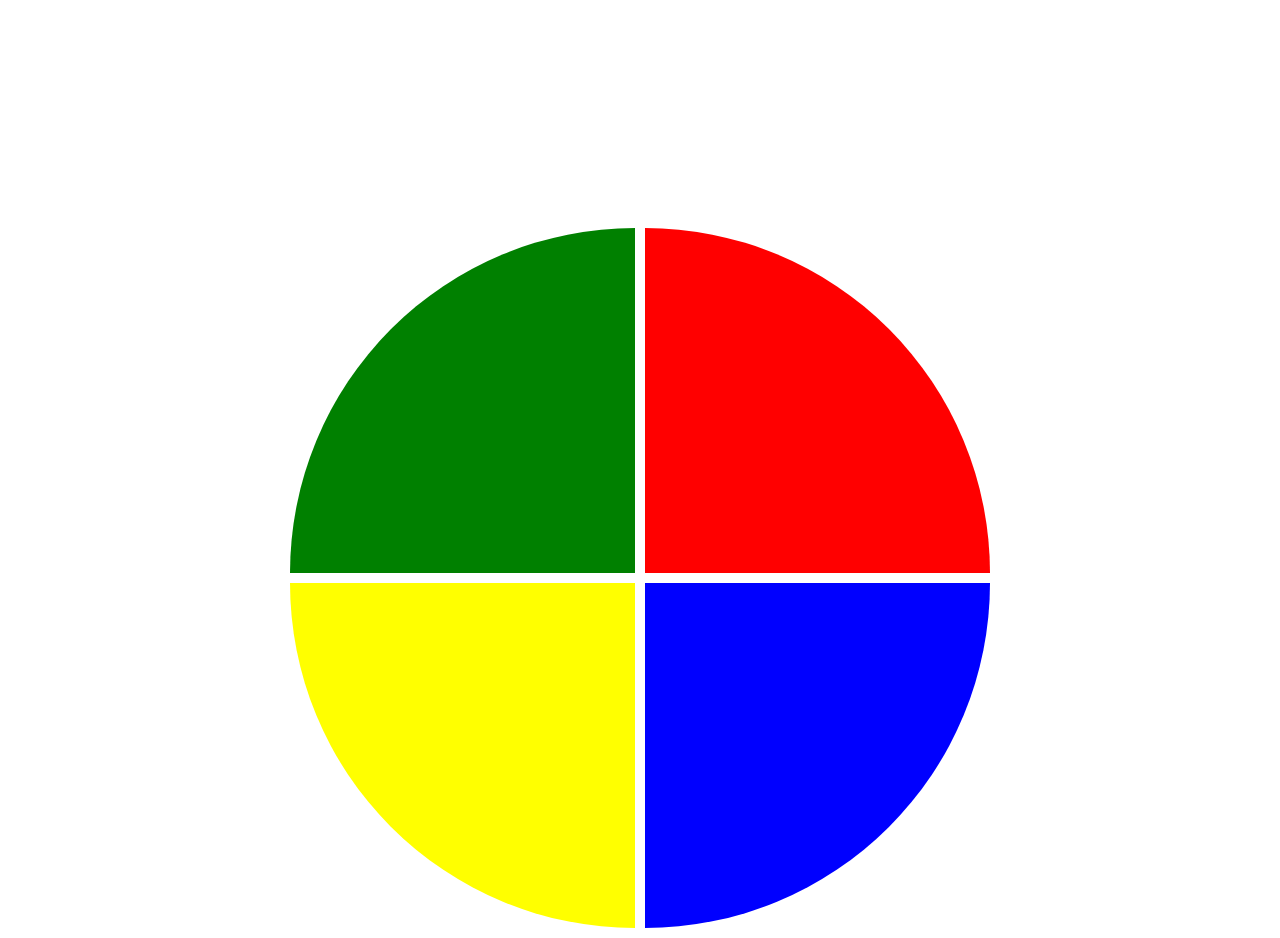
<file: Genius Game/index.html>
<!DOCTYPE html>
<html lang="pt-br">
<head>
  <meta charset="UTF-8">
  <meta name="viewport" content="width=device-width, initial-scale=1.0">
  <meta http-equiv="X-UA-Compatible" content="ie=edge">
  <title>GeniusJS</title>
  <link rel="stylesheet" href="style.css">
  <script defer src="script.js"></script>
</head>
<body>
  <div>
    <div id="genius">
      <div id="azul"></div>
      <div id="amarelo"></div>
      <div id="vermelho"></div>
      <div id="verde"></div>
    </div>
  </div>
</body>
</html>
</file>
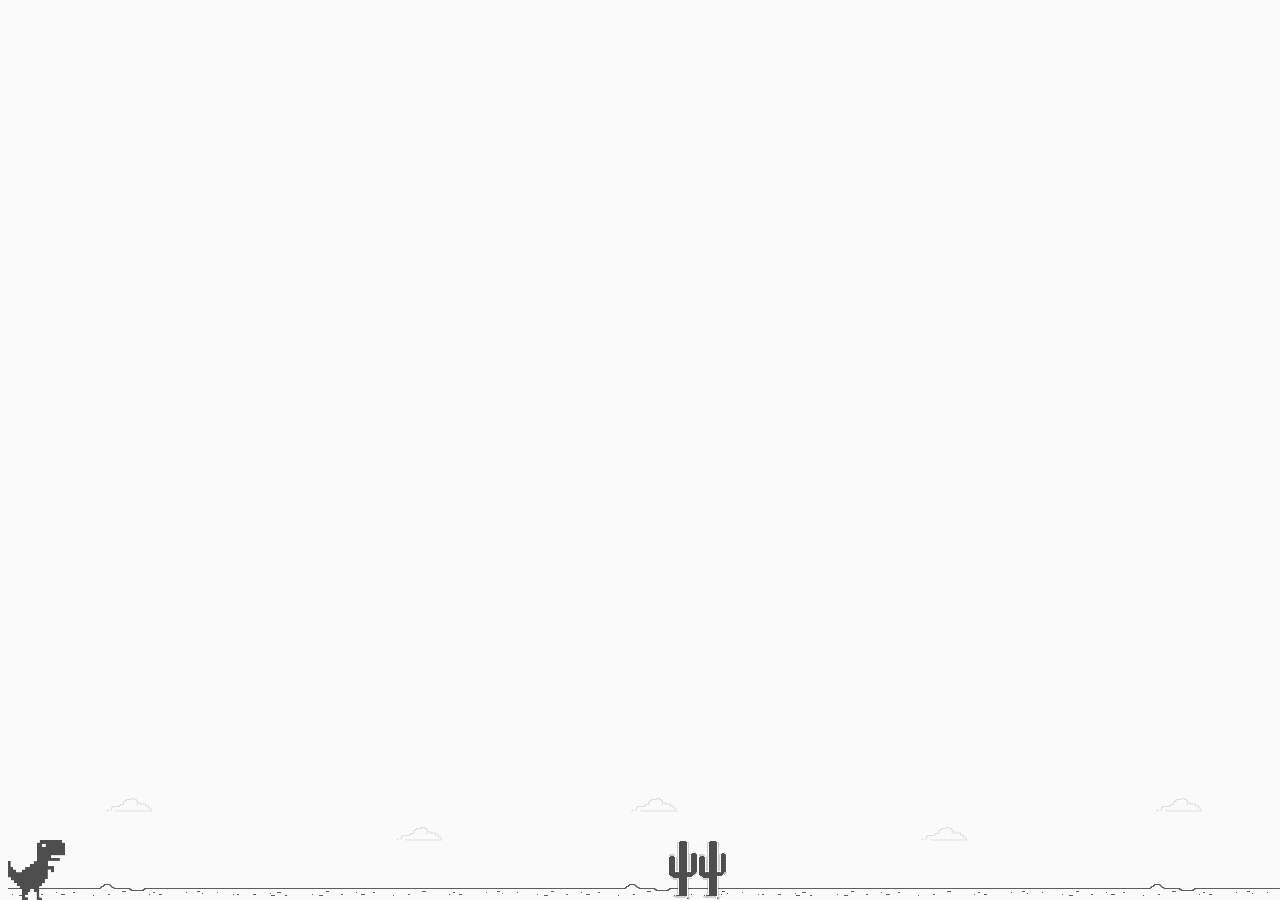
<file: Google Dino Game/index.html>
<!DOCTYPE html>
<html lang="pt-br">
<head>
  <meta charset="UTF-8">
  <title>Google Dino Game</title>
  <link rel="stylesheet" href="style.css"></link>
  <script src="script.js" charset="UTF-8" defer></script>
</head>
<body>
  <div class="background">
    <div class="dino"></div>
  </div>
</body>
</html>
</file>
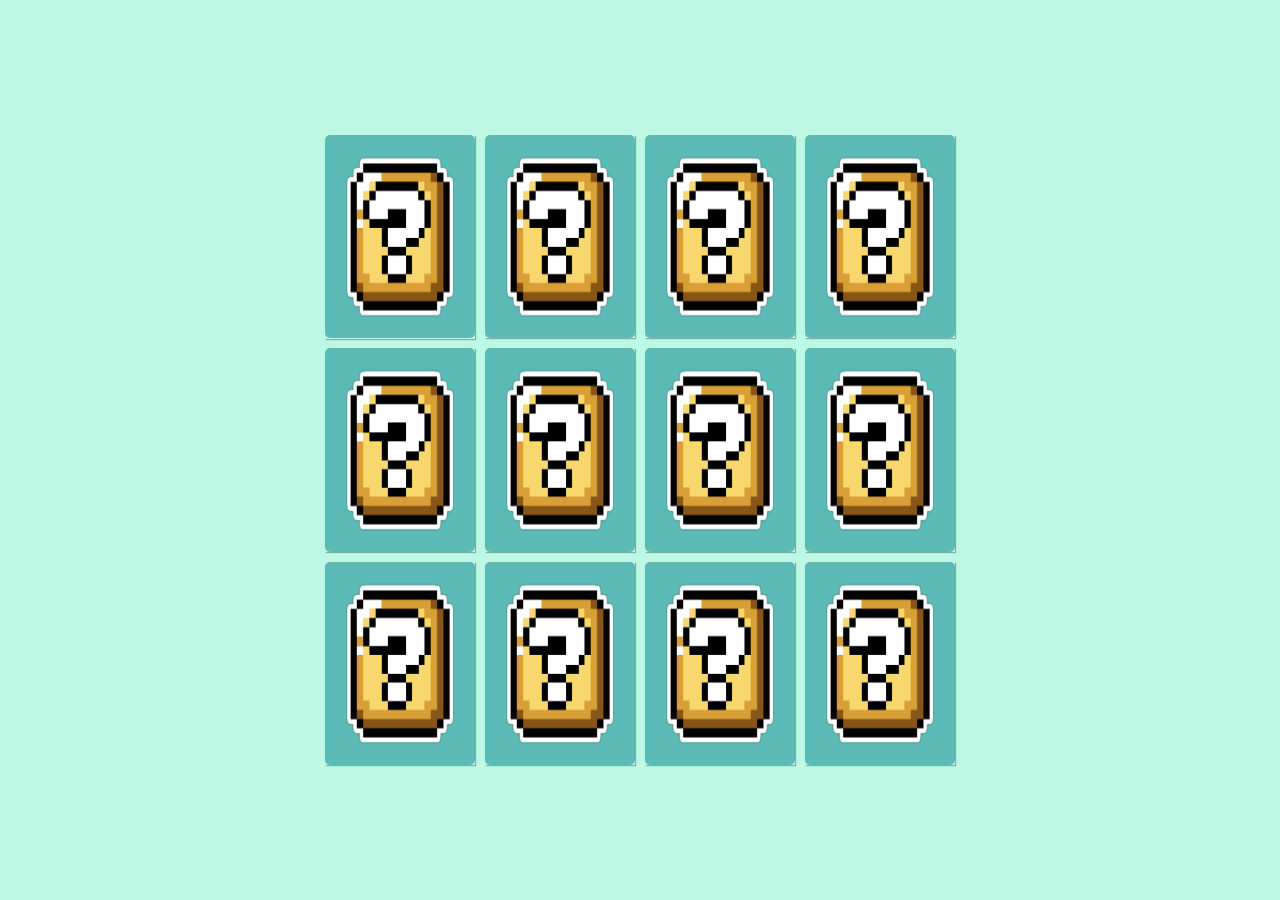
<file: Jogo da memória/index.html>
<!DOCTYPE html>
<html lang="en">
<head>
    <meta charset="UTF-8">
    <meta name="viewport" content="width=device-width, initial-scale=1.0">
    <link rel="stylesheet" href="./style.css">
    <title>Jogo da memória</title>
</head>
<body>
    <main class="memory-game">
        <div class="card" data-card="bowser">
            <img class="card-front" src="./img/bowser.jpg" alt="Face da carta">
            <img class="card-back" src="./img/box.png" alt="Verso da carta">
        </div>
        <div class="card" data-card="luigi">
            <img class="card-front" src="./img/luigi.png" alt="Face da carta">
            <img class="card-back" src="./img/box.png" alt="Verso da carta">
        </div>
        <div class="card" data-card="mario">
            <img class="card-front" src="./img/mario.png" alt="Face da carta">
            <img class="card-back" src="./img/box.png" alt="Verso da carta">
        </div>
        <div class="card" data-card="peach">
            <img class="card-front" src="./img/peach.png" alt="Face da carta">
            <img class="card-back" src="./img/box.png" alt="Verso da carta">
        </div>
        <div class="card" data-card="toad">
            <img class="card-front" src="./img/toad.png" alt="Face da carta">
            <img class="card-back" src="./img/box.png" alt="Verso da carta">
        </div>
        <div class="card" data-card="yoshi">
            <img class="card-front" src="./img/yoshi.png" alt="Face da carta">
            <img class="card-back" src="./img/box.png" alt="Verso da carta">
        </div>
        <div class="card" data-card="bowser">
            <img class="card-front" src="./img/bowser.jpg" alt="Face da carta">
            <img class="card-back" src="./img/box.png" alt="Verso da carta">
        </div>
        <div class="card" data-card="luigi">
            <img class="card-front" src="./img/luigi.png" alt="Face da carta">
            <img class="card-back" src="./img/box.png" alt="Verso da carta">
        </div>
        <div class="card" data-card="mario">
            <img class="card-front" src="./img/mario.png" alt="Face da carta">
            <img class="card-back" src="./img/box.png" alt="Verso da carta">
        </div>
        <div class="card" data-card="peach">
            <img class="card-front" src="./img/peach.png" alt="Face da carta">
            <img class="card-back" src="./img/box.png" alt="Verso da carta">
        </div>
        <div class="card" data-card="toad">
            <img class="card-front" src="./img/toad.png" alt="Face da carta">
            <img class="card-back" src="./img/box.png" alt="Verso da carta">
        </div>
        <div class="card" data-card="yoshi">
            <img class="card-front" src="./img/yoshi.png" alt="Face da carta">
            <img class="card-back" src="./img/box.png" alt="Verso da carta">
        </div>
    </main>
    <script src="./script.js"></script>
</body>
</html>
</file>
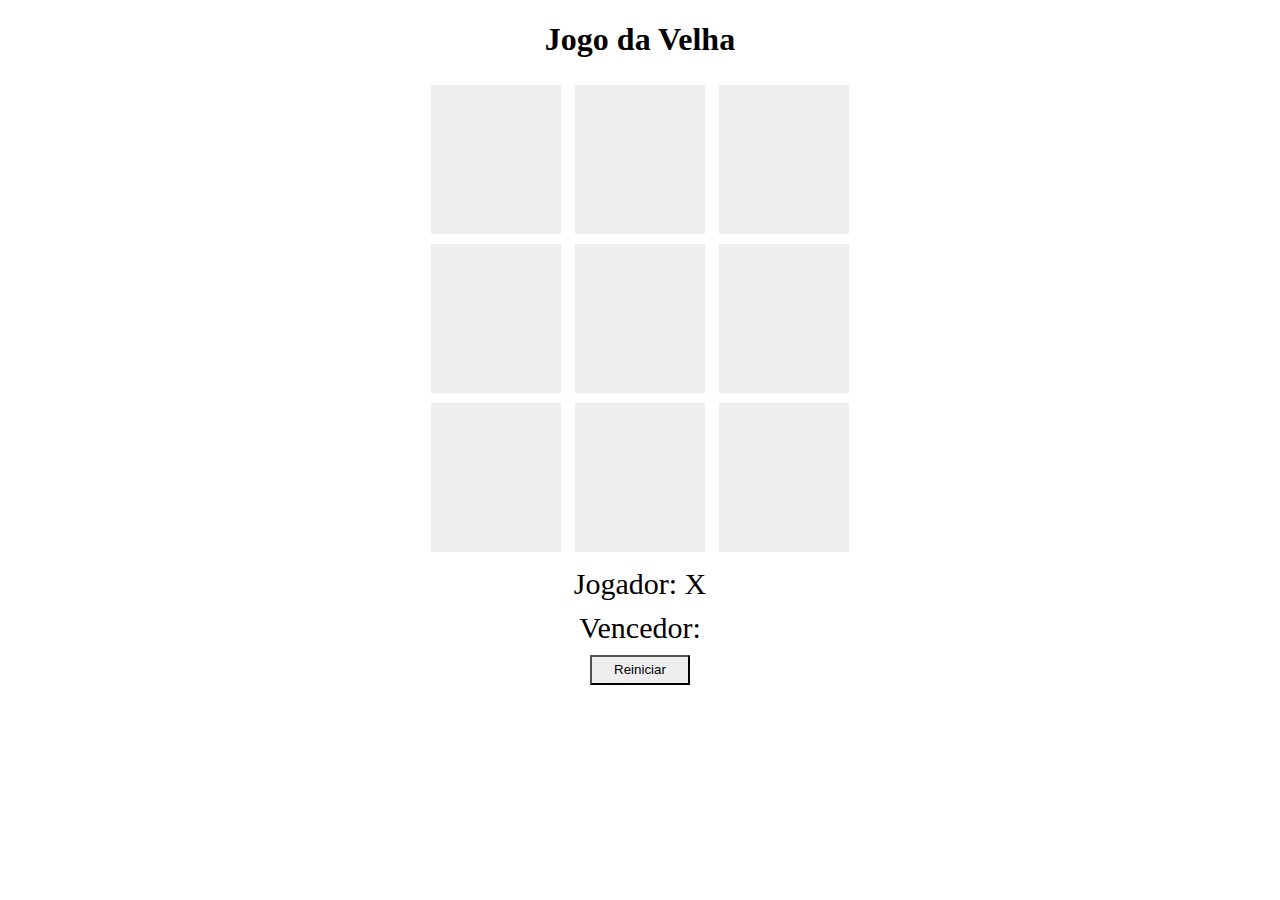
<file: Jogo da velha/index.html>
<!DOCTYPE html>
<html lang="pt-br">

<head>
    <title>
        Jogo da velha
    </title>
    <meta charset="UTF-8">
    <link rel="stylesheet" href="style.css">
</head>

<body>

<h1>
    Jogo da Velha
</h1>

<div>
    <div id="1" class="quadrado" onclick="escolherQuadrado(this.id)">-</div>
    <div id="2" class="quadrado" onclick="escolherQuadrado(this.id)">-</div>
    <div id="3" class="quadrado" onclick="escolherQuadrado(this.id)">-</div>
</div>

<div>
    <div id="4" class="quadrado" onclick="escolherQuadrado(this.id)">-</div>
    <div id="5" class="quadrado" onclick="escolherQuadrado(this.id)">-</div>
    <div id="6" class="quadrado" onclick="escolherQuadrado(this.id)">-</div>
</div>

<div>
    <div id="7" class="quadrado" onclick="escolherQuadrado(this.id)">-</div>
    <div id="8" class="quadrado" onclick="escolherQuadrado(this.id)">-</div>
    <div id="9" class="quadrado" onclick="escolherQuadrado(this.id)">-</div>
</div>

<div class="jogador">
    <label>
        Jogador:
    </label>
    <label id="jogador-selecionado">

    </label>
</div>

<div class="vencedor">
    <label>
        Vencedor:
    </label>
    <label id="vencedor-selecionado">

    </label>
</div>

<div>
    <button onclick="reiniciar()">
        Reiniciar
    </button>
</div>

</body>

<script src="script.js"></script>

</html>
</file>
<file: Genius Game/style.css>
body {
    margin: 0;
    background-image: url("https://cdn.pixabay.com/photo/2017/02/14/09/02/wood-2065366_960_720.jpg");
    background-size: cover;
  }
  
  body>div:first-child {
    height: 100vh;
    width: 100vw;
    
    display: flex;
    justify-content: center;
    align-items: center;
  }
  
  #genius {
    display: grid;
    grid-template-areas: 'verde vermelho'
    'amarelo azul';
    grid-gap: 10px;
    
    border: 10px solid white;
    background-color: white;
    border-radius: 100%;
    margin-top: 20%;
    width: 700px;
    height: 700px;
  }
  
  #azul {
    grid-area: azul;
    background-color: blue;
    border-bottom-right-radius: 100%;
  }
  
  #vermelho {
    grid-area: vermelho;
    background-color: red;
    border-top-right-radius: 100%;
  }
  
  #amarelo {
    grid-area: amarelo;
    background-color: yellow;
    border-bottom-left-radius: 100%;
  }
  
  #verde {
    grid-area: verde;
    background-color: green;
    border-top-left-radius: 100%;
  }
  
  .selecionado {
    opacity: 0.8;
  }
  
  @media(max-width: 800px) {
    
    #genius {
      grid-gap: 5px;
      width: 350px;
      height: 350px;
      border: 5px solid white;
    }
  }
</file>
<file: Google Dino Game/style.css>
body {
    background: #fafafa;
  }
  
  .dino {
    position: absolute;
    bottom: 0;
    background-image: url(./img/dino.png);
    width: 60px;
    height: 60px;
  }
  
  .cactus {
    position: absolute;
    width: 60px;
    height: 60px;
    bottom: 0;
    background-image: url(./img/cactus.png);
  }
  
  .game-over {
    text-align: center;
    color: #666;
    margin: 50px 0;
    font-family: arial;
  }
  
  @keyframes slideright {
    from {
        background-position: 70000%;
    }
    to {
        background-position: 0%;
    }
  }
  
  .background {
    position: absolute;
    bottom: 0px;
    background-image: url('./img/background.png');
    background-repeat: repeat-x;
    animation: slideright 600s infinite linear;
    -webkit-animation: slideright 600s infinite linear;
    width: 100%;
    height: 200px;
  }
</file>
<file: Jogo da memória/style.css>
* {
    padding: 0;
    margin: 0;
    box-sizing: border-box;
}

body {
    height: 100vh;
    display: flex;
    background-color: rgb(188, 248, 228);
}

.memory-game {
    height: 640px;
    width: 640px;
    margin: auto;
    display: flex;
    flex-wrap: wrap;
    perspective: 1000px; /* perspectiva do usuario no eixo z, quanto maior, maior o efeito da perspectiva */
}

.card {
    height: calc( 33.333% - 10px);
    width: calc(25% - 10px);
    margin: 5px;
    position: relative;
    box-shadow: 1px 1px 1px rgba(0,0,0,.3);
    cursor: pointer;
    transform: scale(1);
    transform-style: preserve-3d; /* adiciona perspectiva 3d, para que o elemento nao fique achatada no plano */
    transition: transform .9s; /* adiciona efeito de movimento ao flip do card */
}

.card:active{
    transform: scale(0.97);
    transition: transform .2s;
}

.card-front,
.card-back {
  width: 100%;
  height: 100%;
  padding: 20px;
  position: absolute;
  border-radius: 5px;
  background: rgb(92, 187, 182);
  backface-visibility: hidden; /* todo elemento tem uma frente e um verso (ao contrario, como um espelho.) essa propriedade retira o verso */
}

.card-front {
    transform: rotateY(180deg); /* antes, o verso aparecia transparente, pois ambas as imagens tem position absolute, ao girar no eixo Y, elas ficaram com os versos virados */
}

/* flip card animation */

.card.flip {
    transform: rotateY(180deg);
}
</file>
<file: Jogo da velha/style.css>
body {
    text-align: center;
}

.quadrado {
    text-align: center;
    width: 50px;
    background: #eee;
    display: inline-block;
    padding: 40px;
    font-size: 60px;
    margin: 5px;
    cursor: pointer;
    color: #eee;
}

.jogador, .vencedor {
    font-size: 30px;
    margin-top: 10px;
}

button {
    margin-top: 10px;
    width: 100px;
    height: 30px;
    background: #eee;
    cursor: pointer;
}
</file>
